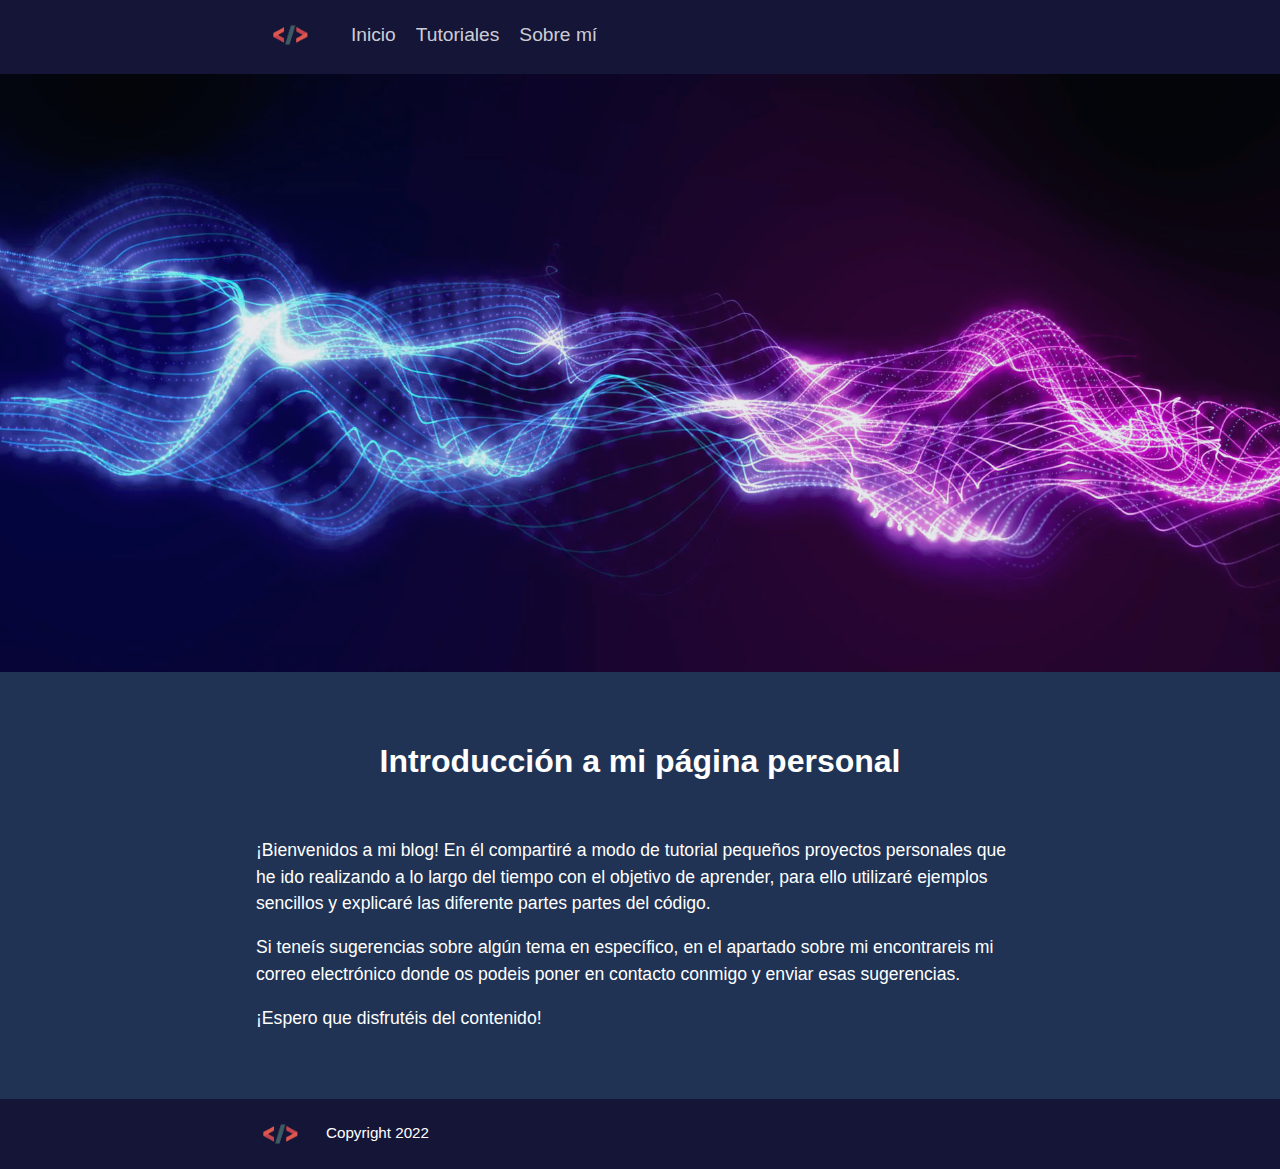
<file: index.html>
<!DOCTYPE html>
<html lang="es">
<head>
    <meta charset="UTF-8">
    <meta http-equiv="X-UA-Compatible" content="IE=edge">
    <meta name="viewport" content="width=device-width, initial-scale=1.0">
    <meta name="author" content="Daniel León">
    <meta name="description" content="Web donde aprender a utilizar distintas clases y librerías en programación">
    <meta name="keywords" content="tutoriales, java, programación">
    <meta name="google-site-verification" content="ZQmrtcKBLVdg9c5K0pmV4ci_Q2oXCC6gfMxwuNJequM" />
    <link rel="stylesheet" href="css/styles.css">
    <link rel="stylesheet" href="css/index.css">
    <link rel="icon" type="image/x-icon" href="images/favicon.ico">
    <title>Inicio</title>
</head>
<body>
    <header>
        <a href="index.html">
            <img src="images/logo.png" alt="logo">
        </a>
        <nav id="nav">
            <a href="index.html">Inicio</a>
            <a href="tutoriales.html">Tutoriales</a>
            <a href="sobremi.html">Sobre mí</a>
        </nav>
        <div id="hamburgesa" class="hamburgesa">
            <div class="linea"></div>
            <div class="linea"></div>
            <div class="linea"></div>
        </div>
    </header>
    <article>
        <div class="fondo-imagen"></div>
    </article>
    <section>  
        <div class="fondo-contenedor">
            <h1>Introducción a mi página personal</h1>
            <br>
            <p>¡Bienvenidos a mi blog! En él compartiré a modo de tutorial pequeños proyectos personales que he ido realizando 
                a lo largo del tiempo con el objetivo de aprender, para ello utilizaré ejemplos sencillos y explicaré las 
                diferente partes partes del código.</p>
            <p>Si teneís sugerencias sobre algún tema en específico, en el apartado sobre mi encontrareis mi correo electrónico donde 
                os podeis poner en contacto conmigo y enviar esas sugerencias.
            </p>
            <p>¡Espero que disfrutéis del contenido!</p>
        </div>
    </section>
    <footer>
        <img src="images/logo.png" alt="logo">
        <p>Copyright 2022</p>
    </footer>
    <script src="javascript/scripts.js"></script>
</body>
</html>
</file>
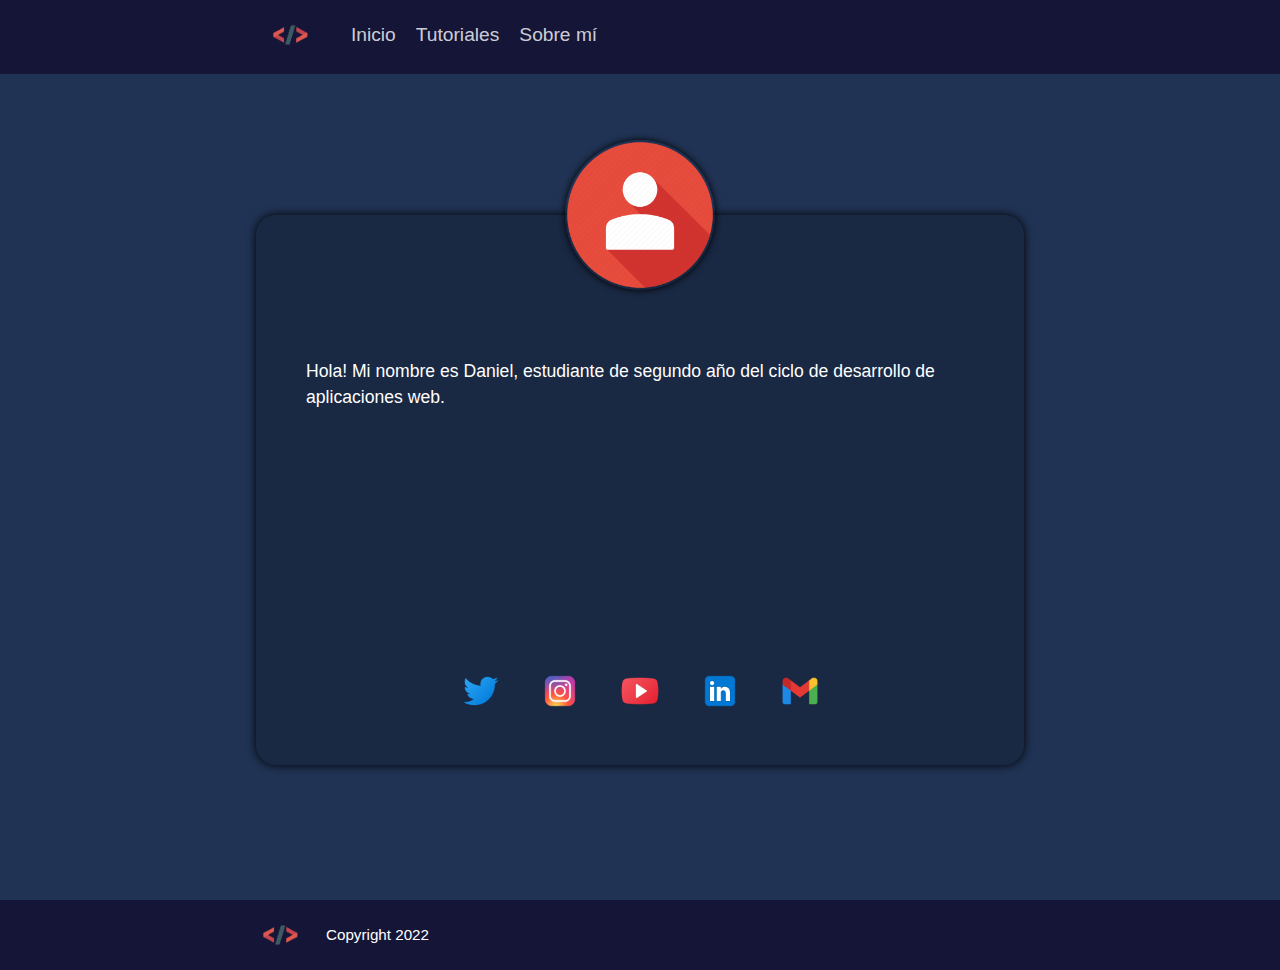
<file: sobremi.html>
<!DOCTYPE html>
<html lang="es">
<head>
    <meta charset="UTF-8">
    <meta http-equiv="X-UA-Compatible" content="IE=edge">
    <meta name="viewport" content="width=device-width, initial-scale=1.0">
    <meta name="author" content="Daniel León">
    <meta name="description" content="Web donde aprender a utilizar distintas clases y librerías en programación">
    <link rel="stylesheet" href="css/styles.css">
    <link rel="stylesheet" href="css/sobrenosotros.css">
    <link rel="icon" type="image/x-icon" href="images/favicon.ico">
    <title>Sobre mí</title>
</head>
<body>
    <header>
        <a href="index.html">
            <img src="images/logo.png">
        </a>
        <nav id="nav">
            <a href="index.html">Inicio</a>
            <a href="tutoriales.html">Tutoriales</a>
            <a href="sobremi.html">Sobre mí</a>
        </nav>
        <div id="hamburgesa" class="hamburgesa">
            <div class="linea"></div>
            <div class="linea"></div>
            <div class="linea"></div>
        </div>
    </header>
    <section>
        <div class="tarjeta">
            <img class="tarjeta-imagen" src="images/user.png" alt="foto de perfil por defecto">
            <div class="tarjeta-contenido">
                <p>Hola! Mi nombre es Daniel, estudiante de segundo año del ciclo de desarrollo de aplicaciones web.</p>
                <div class="redes">
                    <a href="https://www.twitter.com"><img src="images/twitter.png" alt="twitter del creador"></a>
                    <a href="https://www.instagram.com"><img src="images/instagram.png" alt="instagram del creador"></a>
                    <a href="https://www.youtube.com"><img src="images/youtube.png" alt="canal de youtube del creador"></a>
                    <a href="https://www.linkedin.com"><img src="images/linkedin.png" alt="linkedin del creador"></a>
                    <a href="mailto:dleocas97@gmail.com"><img src="images/gmail.png" alt="correo del creador"></a>
                </div>
            </div>
        </div>
    </section>
    <footer>
        <img src="images/logo.png" alt="logo">
        <p>Copyright 2022</p>
    </footer>
    <script src="javascript/scripts.js"></script>
</body>
</html>
</file>
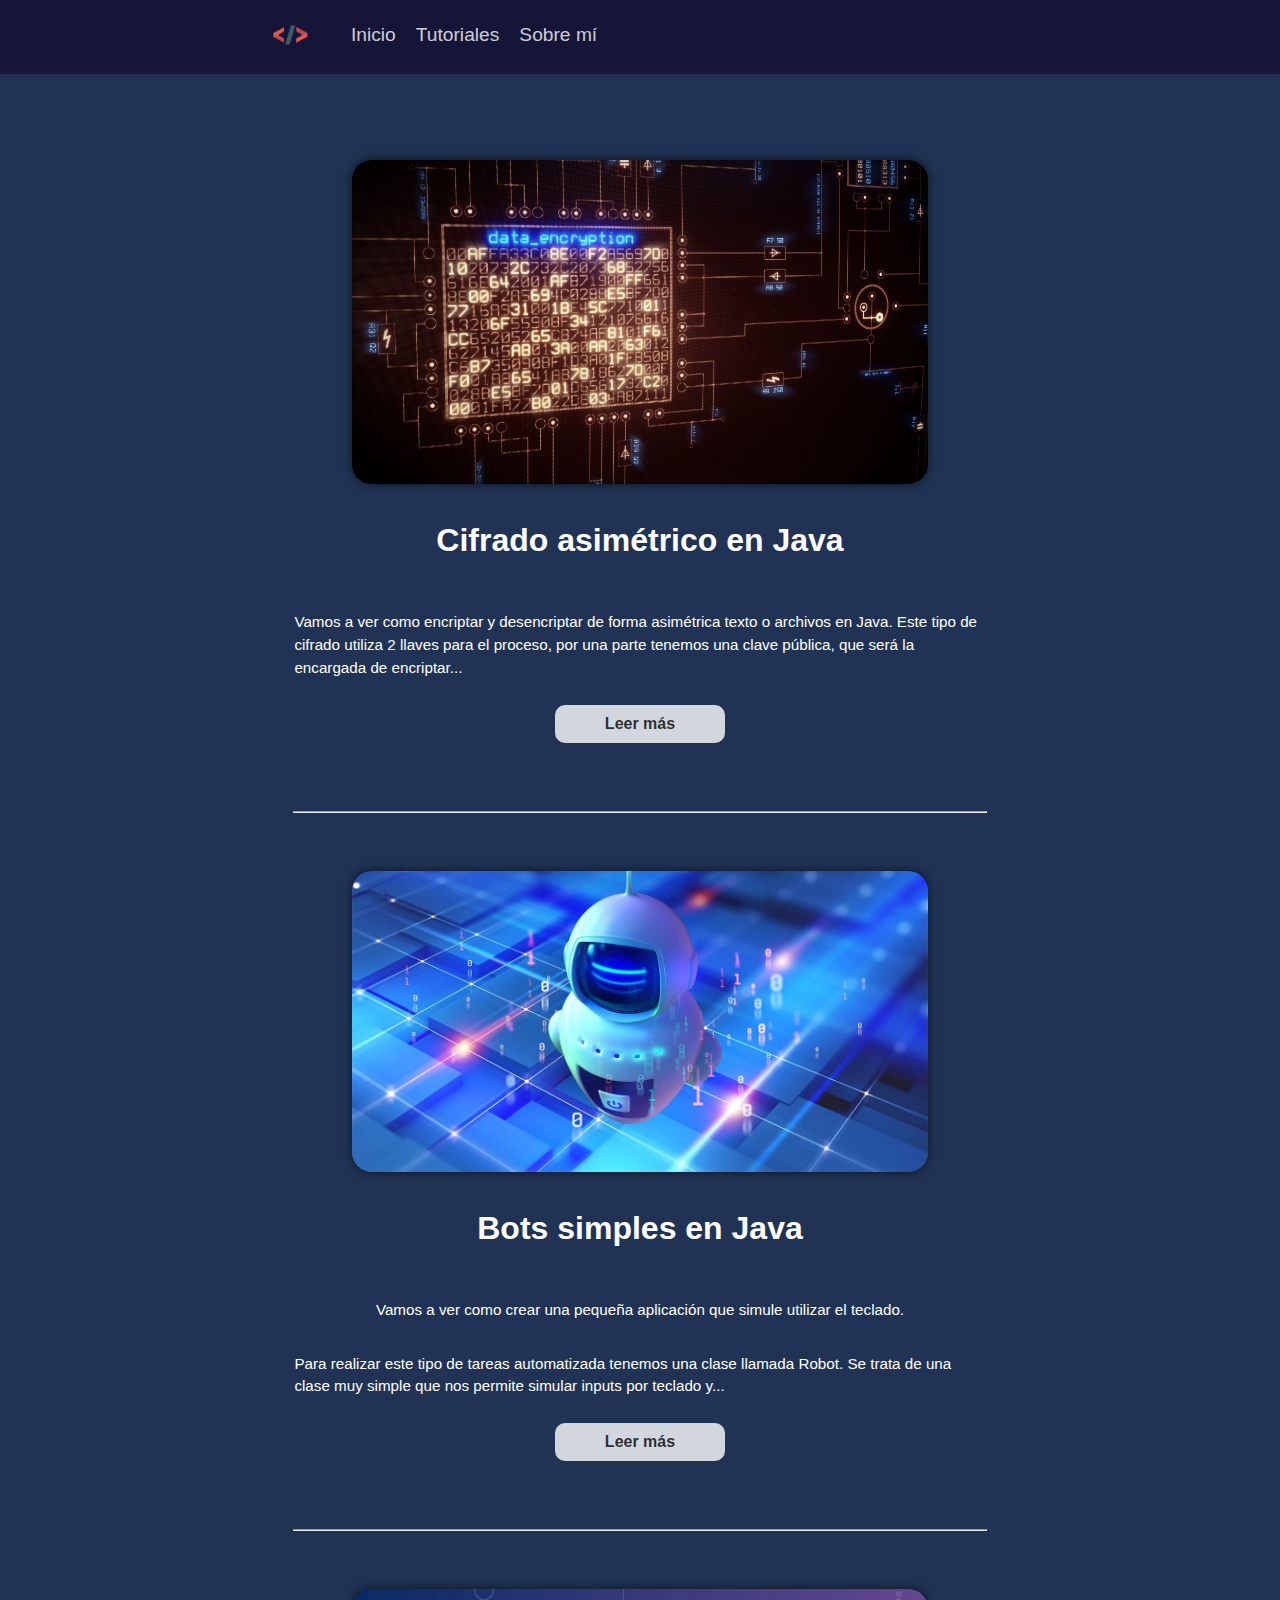
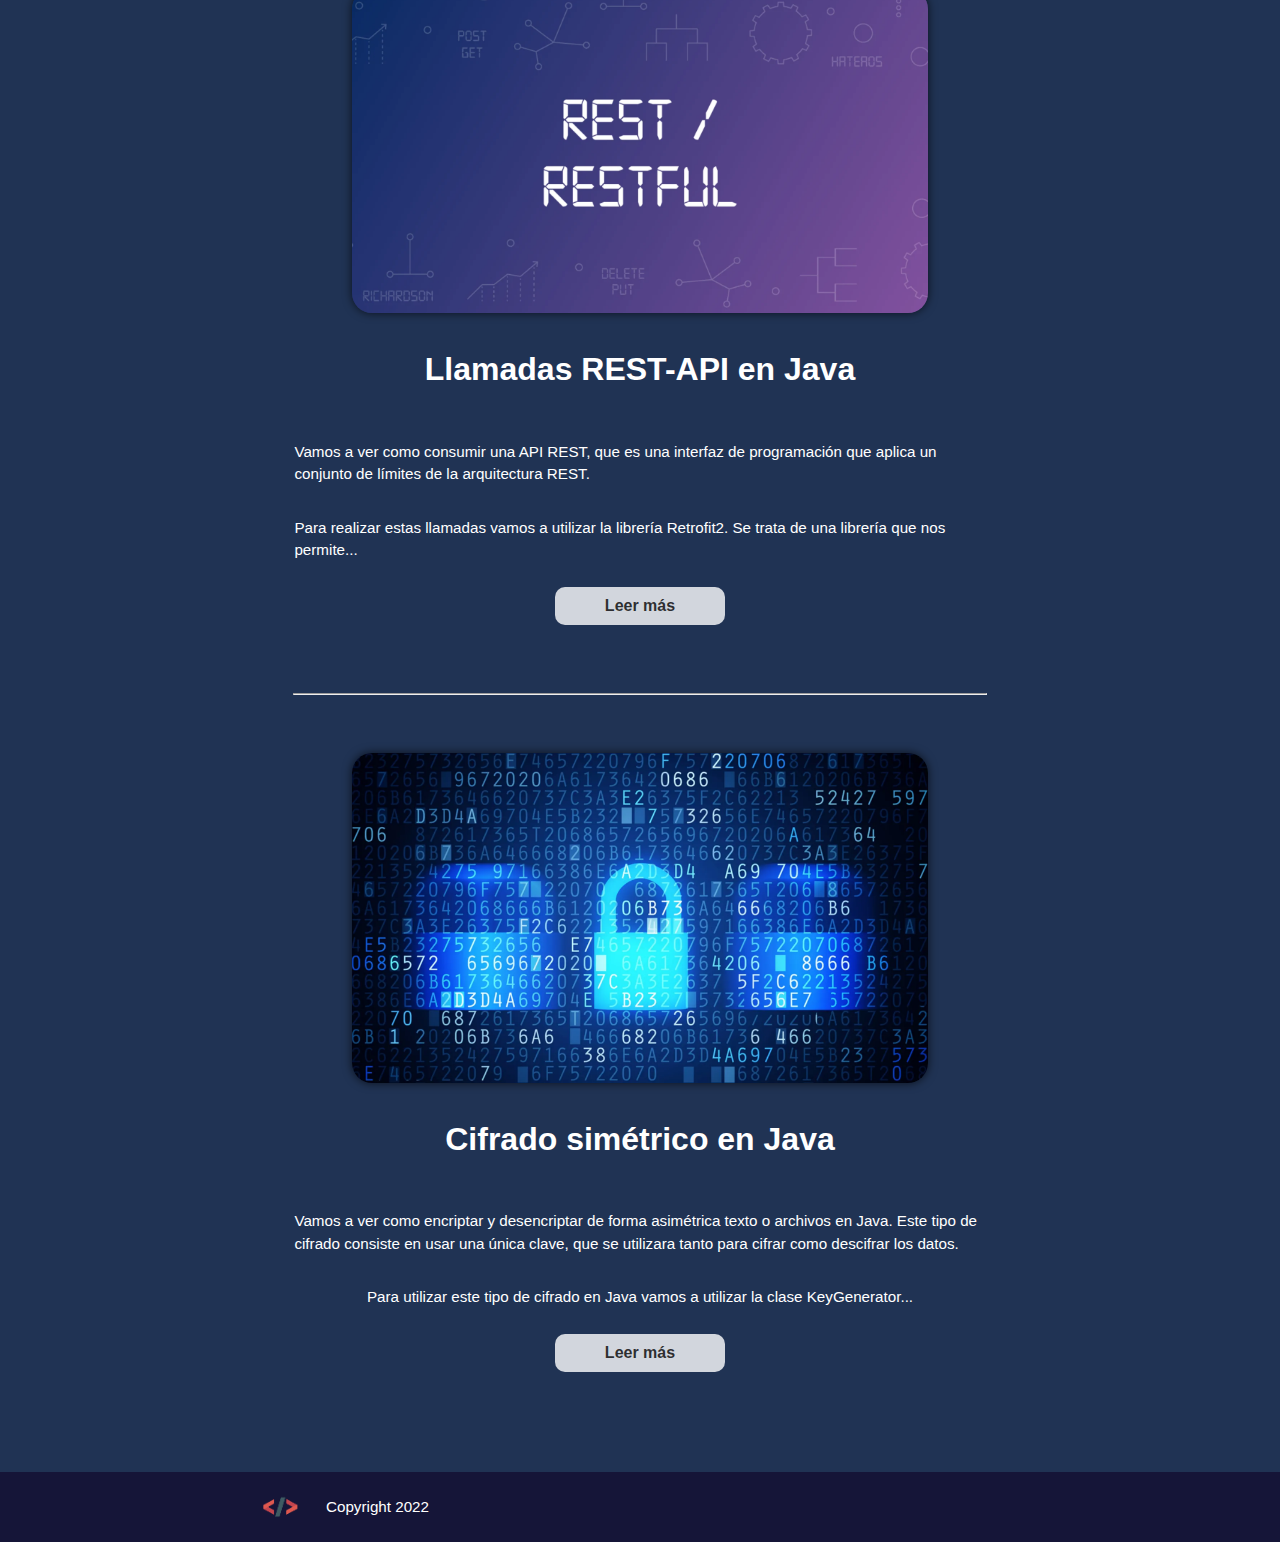
<file: tutoriales.html>
<!DOCTYPE html>
<html lang="es">
<head>
    <meta charset="UTF-8">
    <meta http-equiv="X-UA-Compatible" content="IE=edge">
    <meta name="viewport" content="width=device-width, initial-scale=1.0">
    <meta name="author" content="Daniel León">
    <meta name="description" content="Web donde aprender a utilizar distintas clases y librerías en programación">
    <meta name="keywords" content="tutoriales, java, programación">
    <link rel="stylesheet" href="css/styles.css">
    <link rel="stylesheet" href="css/tutorial.css">
    <link rel="icon" type="image/x-icon" href="images/favicon.ico">
    <title>Tutoriales</title>
</head>
<body>
    <header>
        <a href="index.html">
            <img src="images/logo.png" alt="logo principal">
        </a>
        <nav id="nav">
            <a href="index.html">Inicio</a>
            <a href="tutoriales.html">Tutoriales</a>
            <a href="sobremi.html">Sobre mí</a>
        </nav>
        <div id="hamburgesa" class="hamburgesa">
            <div class="linea"></div>
            <div class="linea"></div>
            <div class="linea"></div>
        </div>
    </header>
    <article>
        <div class="articulo">
            <div class="articulo-imagen">
                <img src="images/cifrado_asimetrico_image.jpg" alt="criptografia">
            </div>     
            <div class="articulo-contenido">
                <p class="titulo">Cifrado asimétrico en Java</p>
                <p>Vamos a ver como encriptar y desencriptar de forma asimétrica texto o archivos en Java. Este tipo de cifrado utiliza 
                    2 llaves para el proceso, por una parte tenemos una clave pública, que será la encargada de encriptar...
                </p>
                <a class="articulo-boton" href="cifrado_asimetrico.html" >Leer más</a>
            </div>
        </div>
        <hr>
        <div class="articulo">
            <div class="articulo-imagen orden-reverso">
                <img src="images/robot.jpg" alt="bot">
            </div>     
            <div class="articulo-contenido">
                <p class="titulo">Bots simples en Java</p>
                <p class="articulo-cuerpo">Vamos a ver como crear una pequeña aplicación que simule utilizar el teclado.</p>
                <p class="articulo-cuerpo">Para realizar este tipo de tareas automatizada tenemos una clase llamada Robot. Se trata  de una clase muy simple que nos 
                    permite simular inputs por teclado y...</p>

                <a class="articulo-boton" href="robot.html" >Leer más</a>
            </div>
        </div>
        <hr>
        <div class="articulo">
            <div class="articulo-imagen">
                <img src="images/api-rest.jpg" alt="api rest">
            </div>     
            <div class="articulo-contenido">
                <p class="titulo">Llamadas REST-API en Java</p>
                <p class="articulo-cuerpo">Vamos a ver como consumir una API REST, que es una interfaz de programación que aplica un conjunto de límites de la arquitectura REST.</p>
                <p class="articulo-cuerpo">Para realizar estas llamadas vamos a utilizar la librería Retrofit2. Se trata de una librería que nos permite...</p>
                <a class="articulo-boton" href="llamadas_rest_api.html" >Leer más</a>
            </div>
        </div>
        <hr>
        <div class="articulo">
            <div class="articulo-imagen orden-reverso">
                <img src="images/cifrado_simetrico_image.webp" alt="api rest">
            </div>     
            <div class="articulo-contenido">
                <p class="titulo">Cifrado simétrico en Java</p>
                <p class="articulo-cuerpo">Vamos a ver como encriptar y desencriptar de forma asimétrica texto o archivos en Java. Este tipo de cifrado consiste en usar una única clave, 
                    que se utilizara tanto para cifrar como descifrar los datos.</p>
                <p class="articulo-cuerpo">Para utilizar este tipo de cifrado en Java vamos a utilizar la clase KeyGenerator...</p>
                <a class="articulo-boton" href="cifrado_simetrico" >Leer más</a>
            </div>
        </div>
    </article>
    <footer>
        <img src="images/logo.png" alt="logo">
        <p>Copyright 2022</p>
    </footer>
    <script src="javascript/scripts.js"></script>
</body>
</html>
</file>
<file: css/styles.css>
body{
    font-family: Verdana, Geneva, Tahoma, sans-serif;
    margin: 0 auto;
    padding: 0px;
    background-color: #203354;
}
header{
    width: 90%;
    position: fixed;
    top: 0px;
    display: flex;
    justify-content: stretch;
    background-color: #151538;
    padding: 0px 20%;
    z-index: 1;
}
header img{
    padding: 10px;
    width: 50px;
}

.hamburgesa{
    padding: 17px;
    display: none;
    cursor: pointer;
}

.hamburgesa .linea{
    width: 30px;
    height: 3px;
    background-color: #ffffffcc;
    border-radius: 5px;
    margin: 6px 0;
}

.hamburgesa .linea:nth-child(1){
    margin-top: 8px;
}

nav{
    margin-left: 15px;
    display: flex;
    align-items: center;
}

nav a{
    height: 50px;
    line-height: 45px;
    margin: 10px;
    color: #ffffffcc;
    text-decoration: none;
    font-size: larger;
}

nav a:hover{
    color: #de584f;
}
nav a:nth-child(even):hover{
    color: #c4454e;
}

footer{
    height: 70px;
    background-color: #151538;
    display: flex;
    align-items: center;
    padding: 0px 20%;
}

footer img{
    width: 50px;
    height: 50px;
    margin-right: 20px;
}


h1{
    color: #ffffff;
    font-size: 2em;
    text-align: center;
}

p{
    color: white;
    text-align: start;
    font-size: 0.950em;
    line-height: 1.5;
}

input,
div,
textarea,
button,
select,
a {
  -webkit-tap-highlight-color: rgba(0,0,0,0);
}

@media (max-width: 1200px) {

    header{
        padding: 0px 10%;
    }

    footer{
        padding: 0px 10%;
    }
}
@media(max-width: 700px) {
    header{
        padding: 0px 5%;
        justify-content: space-between;
    }

    header img{
        padding: 3px;
        width: 50px;
    }

    .hamburgesa{
        display: block;
        padding: 10px;
    }

    .hamburgesa:hover > .linea{
        background-color: #de584f;

    }

    nav{
        height: 0px;
        position: absolute;
        display: flex;
        width: 100%;
        top: 59px;
        left: -15px;
        flex-direction: column;
        background-color: #151538;
        transition: 0.2s;
        overflow: hidden;
    }

    .activo{
        height: 170px;
        transition: 0.2s;
    }

    nav a{
        height: 30px;
        line-height: 25px;
        width: 100%;
        text-align: center;
        opacity: 0;
    }

    .activo a{
        opacity: 1;
        transition: 0.25s;
    }
    header{
        padding: 0px 5%;
    }
}

@media(max-width: 550px) {


}
</file>
<file: css/index.css>
section{
    display: flex;
    flex-direction: column;
    padding: 50px 20%;
}

.fondo-imagen{
    margin-top: 72px;
    height: 600px;
    max-width: 100%;
    background: url("../images/fondo.jpg");
    background-size: 100%;
    background-repeat: no-repeat;
    background-position: center;
    opacity: 0.9;
}

.fondo-contenedor p{
    font-size: 1.1em;

}


@media (max-width: 1200px) {
    section{
        padding: 30px 10%;
    }

    .fondo-imagen{
        height: 390px;
    }

}
@media(max-width: 700px) {

    section{
        padding: 20px 5%;
    }

    .fondo-imagen{
        margin-top: 59px;
        height: 200px;
    }

    .fondo-contenedor h1{
        font-size: 1.8em;
    
    }
    .fondo-contenedor p{
        font-size: 1.1em;
    
    }
}

@media(max-width: 550px) {


}
</file>
<file: css/sobrenosotros.css>
section{
    margin-top: 80px;
    padding: 60px 20%;
    background-color: #203354;
    display: flex;
    flex-direction: column; 
    overflow: hidden;
}

.tarjeta{
    margin: 75px 0px;
    padding: 0px 50px;
    padding-bottom: 50px;
    height: 500px;
    display: flex;
    flex-direction: column;
    align-items: center;
    background-color: #00000033;
    box-shadow: 0px 0px 10px black;
    border-radius: 20px;
}

.tarjeta-imagen{
    top: -75px;
    position: relative;
    text-align: center;
    width: 150px;
    border-radius: 100px;
    box-shadow: 0px 0px 7px black;
}

.tarjeta-contenido{
    width: 100%;
    height: 100%;
    margin-top: -25px;
    display: flex;
    flex-direction: column;
    justify-content: space-between;
    
}

.tarjeta-contenido p{
    width: 100%;
    text-align: start;
    font-size: 1.1em;
}

.tarjeta-contenido .redes{
    width: 100%;
    display: flex;
    justify-content: center;
}

.redes img{
    width: 40px;
    margin: 0px 20px;
}


@media (max-width: 1200px) {

    section{
        padding: 50px 10%;
    }
}
@media(max-width: 700px) {

    section{
        padding: 50px 5%;
    }
}

@media(max-width: 500px) {
    .redes img{
        margin: 0px 10px;
    }
}
</file>
<file: css/tutorial.css>
article{
    margin-top: 70px;
    padding: 40px 20%;
    display: flex;
    flex-direction: column;
    align-items: center;
    background-color: #203354;
    overflow: hidden;
}

.articulo{
    padding: 50px 0px;
    display: flex;
    align-items: center;

}

.articulo-imagen{
    width: 40%;
    display: flex;
    justify-content: center;
    justify-items: center;
}

article img{
    width: 100%;
    text-align: center;
    border-radius: 20px;
    box-shadow: 0px 0px 10px #000000aa;
}

.articulo-titulo{
    font-size: xx-large;
    text-align: center;
}

.articulo-contenido{
    width: 60%;    
    padding: 0% 5%;
    display: flex;
    flex-direction: column;
    align-items: center;
}

.articulo-boton{
    margin: 10px;
    padding: 10px 50px;
    color: #000000cc;
    background-color: #ffffffcc;
    text-decoration: none;
    border-radius: 10px;
    font-weight: 600;
}

.articulo-boton:hover{
    background-color: #ffffffdd;
    box-shadow: 0px 0px 8px gray;
}


.orden-reverso{
    order: 1;
}

hr{
    width: 90%;
}

.titulo{
    color: #ffffff;
    font-size: 2em;
    text-align: center;
    font-weight: bold;
}

@media (max-width: 1500px) {
    .articulo{
        flex-direction: column;
    }
    .articulo-imagen{
        width: 75%;
    }
    .articulo-contenido{
        width: 90%;
    }
    .orden-reverso{
        order: initial;
    }
}

@media (max-width: 1200px) {

    article{
        padding: 30px 10%;
    }
}
@media(max-width: 700px) {

    .articulo img{
        width: 100%;
    }

    article{
         margin-top: 55px;
        padding: 30px 5%;
    }
}

@media(max-width: 550px) {
    
    .articulo-titulo{
        font-size: x-large;
    }
    .articulo-cuerpo{
        font-size: small;
    }

}
</file>
